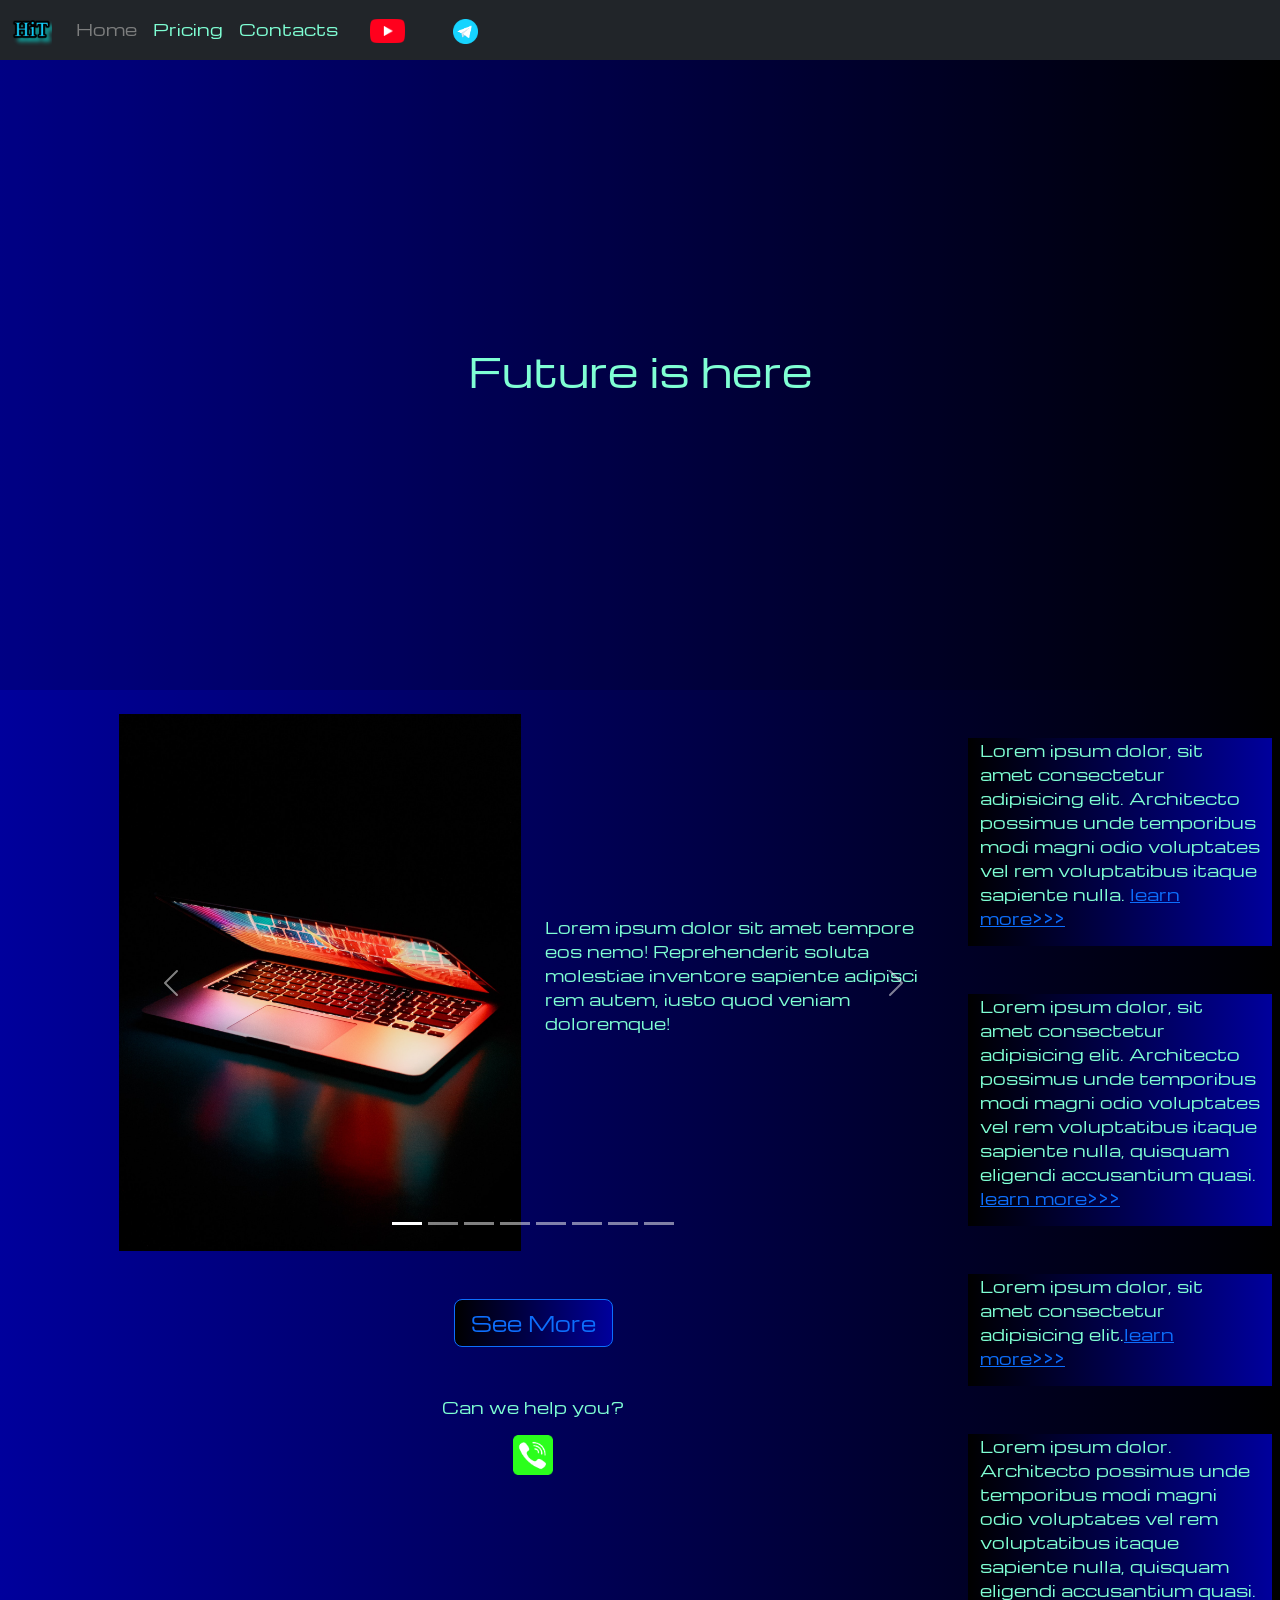
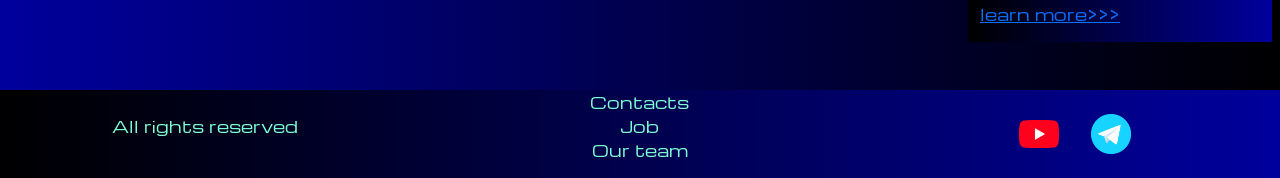
<file: index.html>
<!DOCTYPE html>
<html lang="en">

<head>
    <meta charset="UTF-8" />
    <meta name="viewport" content="width=device-width, initial-scale=1.0" />
    <link href="https://cdn.jsdelivr.net/npm/bootstrap@5.3.5/dist/css/bootstrap.min.css" rel="stylesheet"
        integrity="sha384-SgOJa3DmI69IUzQ2PVdRZhwQ+dy64/BUtbMJw1MZ8t5HZApcHrRKUc4W0kG879m7" crossorigin="anonymous" />
    <link rel="stylesheet" href="styles/mycss.css" />
<link rel="stylesheet" href="styles/bgvideo.css">

    <link rel="apple-touch-icon" sizes="180x180" href="files/favicon_io/apple-touch-icon.png">
<link rel="icon" type="image/png" sizes="32x32" href="files/favicon_io/favicon-32x32.png">
<link rel="icon" type="image/png" sizes="16x16" href="files/favicon_io/favicon-16x16.png">
<link rel="manifest" href="/site.webmanifest">

    <title>HiT</title>
</head>

<body>
    <header>
        <nav class="navbar navbar-expand-lg bg-dark">
            <div class="container-fluid">
                <a class="navbar-brand" href="/"><img src="files/logo.png" alt="logo" /></a>
                <button class="navbar-toggler" type="button" data-bs-toggle="collapse" data-bs-target="#navbarNav"
                    aria-controls="navbarNav" aria-expanded="false" aria-label="Toggle navigation">
                    <span class="navbar-toggler-icon"></span>
                </button>
                <div class="collapse navbar-collapse" id="navbarNav">
                    <ul class="navbar-nav">
                        <li class="nav-item">
                            <a class="nav-link active" aria-current="page" href="/">Home</a>
                        </li>
                        <li class="nav-item">
                            <a class="nav-link" href="pricing.html">Pricing</a>
                        </li>
                        <li class="nav-item">
                            <a class="nav-link" href="pricing.html">Contacts</a>
                        </li>
                        <li class="nav-item">
                            <a class="nav-link" href="pricing.html"><img style="width: 35px; margin-inline: 1em;"
                                    src="files/yt.png" alt="yt">
                            </a>
                        </li>
                        <li class="nav-item">
                            <a class="nav-link" href="pricing.html"> <img style="width: 25px; margin-inline: 1em;"
                                    src="files/tg.png" alt="tg">
                            </a>
                        </li>
                    </ul>
                </div>
            </div>
        </nav>
    </header>
    <section>

         <div class="bgvideo">
             <video src="files/31377-386628887_small.mp4" type="video/mp4" autoplay muted loop></video>
          <div class="effect"></div>
             <div class="video-text">
                <h1>Future is here</h1>
            </div> 
         </div>

        <div class="container-fluid mt-4">
            <div class="row">
                <div class="col-lg-1"></div>
                <div class="col-lg-8 col-md-12">
                    <div class="row">
                        <div id="carouselExampleIndicators" class="carousel slide" data-bs-ride="true">
                            <div class="carousel-indicators">
                                <button type="button" data-bs-target="#carouselExampleIndicators" data-bs-slide-to="0"
                                    class="active" aria-current="true" aria-label="Slide 1"></button>
                                <button type="button" data-bs-target="#carouselExampleIndicators" data-bs-slide-to="1"
                                    aria-label="Slide 2"></button>
                                <button type="button" data-bs-target="#carouselExampleIndicators" data-bs-slide-to="2"
                                    aria-label="Slide 3"></button>
                                <button type="button" data-bs-target="#carouselExampleIndicators" data-bs-slide-to="3"
                                    aria-label="Slide 4"></button>
                                <button type="button" data-bs-target="#carouselExampleIndicators" data-bs-slide-to="4"
                                    aria-label="Slide 5"></button>
                                <button type="button" data-bs-target="#carouselExampleIndicators" data-bs-slide-to="5"
                                    aria-label="Slide 6"></button>
                                <button type="button" data-bs-target="#carouselExampleIndicators" data-bs-slide-to="6"
                                    aria-label="Slide 7"></button>
                                <button type="button" data-bs-target="#carouselExampleIndicators" data-bs-slide-to="7"
                                    aria-label="Slide 8"></button>
                            </div>
                            <div class="carousel-inner">
                                <div class="carousel-item active">
                                    <div class="d-block w-100">
                                        <div class="row">
                                            <div class="col-row-6 col-md-6">
                                                <img src="images/laptop.png" class="w-100" alt="...">
                                            </div>
                                            <div class="col-row-6 col-md-6 slide-text">
                                                <p>Lorem ipsum dolor sit amet tempore eos nemo! Reprehenderit soluta
                                                    molestiae inventore sapiente adipisci rem autem, iusto quod veniam
                                                    doloremque!</p>
                                            </div>
                                        </div>
                                    </div>
                                </div>
                                <div class="carousel-item">
                                    <div class="d-block w-100">
                                        <div class="row">
                                            <div class="col-row-6 col-md-6 slide-text">
                                                <img src="images/gaming pc.png" class="w-100" alt="...">
                                            </div>
                                            <div class="col-row-6 col-md-6 slide-text">
                                                <p>Lorem ipsum dolor sit amet consectetur adipisicing elit. Dolores
                                                    reiciendis tempore eos nemo! adipisci rem autem, iusto quod veniam
                                                    doloremque!</p>
                                            </div>
                                        </div>
                                    </div>
                                </div>
                                <div class="carousel-item">
                                    <div class="d-block w-100">
                                        <div class="row">
                                            <div class="col-row-6 col-md-6">
                                                <img src="images/gpu.png" class="w-100" alt="...">
                                            </div>
                                            <div class="col-row-6 col-md-6 slide-text">
                                                <p>Lorem ipsum dolor sit amet consectetur adipisicing elit. Dolores
                                                    reiciendis tempore eos nemo! Reprehenderit soluta molestiae
                                                    inventore sapiente adipisci </p>
                                            </div>
                                        </div>
                                    </div>
                                </div>
                                <div class="carousel-item">
                                    <div class="d-block w-100">
                                        <div class="row">
                                            <div class="col-row-6 col-md-6 slide-text">
                                                <img src="images/cpu.png" class="w-100" alt="...">
                                            </div>
                                            <div class="col-row-6 col-md-6 slide-text">
                                                <p>Lorem ipsum dolor sit amet consectetur adipisicing elit. Dolores
                                                    reiciendis tempore eos nemo! adipisci rem autem, iusto quod veniam
                                                    doloremque!</p>
                                            </div>
                                        </div>
                                    </div>
                                </div>
                                <div class="carousel-item">
                                    <div class="d-block w-100">
                                        <div class="row">
                                            <div class="col-row-6 col-md-6 slide-text">
                                                <img src="images/acc.png" class="w-100" alt="...">
                                            </div>
                                            <div class="col-row-6 col-md-6 slide-text">
                                                <p>Lorem ipsum dolor sit amet consectetur adipisicing elit. Dolores
                                                    reiciendis tempore eos nemo! adipisci rem autem, iusto quod veniam
                                                    doloremque!</p>
                                            </div>
                                        </div>
                                    </div>
                                </div>
                                <div class="carousel-item">
                                    <div class="d-block w-100">
                                        <div class="row">
                                            <div class="col-row-6 col-md-6 slide-text">
                                                <img src="images/controller.png" class="w-100" alt="...">
                                            </div>
                                            <div class="col-row-6 col-md-6 slide-text">
                                                <p>Lorem ipsum dolor sit amet consectetur adipisicing elit. Dolores
                                                    reiciendis tempore eos nemo! adipisci rem autem, iusto quod veniam
                                                    doloremque!</p>
                                            </div>
                                        </div>
                                    </div>
                                </div>
                                <div class="carousel-item">
                                    <div class="d-block w-100">
                                        <div class="row">
                                            <div class="col-row-6 col-md-6 slide-text">
                                                <img src="images/other.png" class="w-100" alt="...">
                                            </div>
                                            <div class="col-row-6 col-md-6 slide-text">
                                                <p>Lorem ipsum dolor sit amet consectetur adipisicing elit. Dolores
                                                    reiciendis tempore eos nemo! adipisci rem autem, iusto quod veniam
                                                    doloremque!</p>
                                            </div>
                                        </div>
                                    </div>
                                </div>
                                <div class="carousel-item">
                                    <div class="d-block w-100">
                                        <div class="row">
                                            <div class="col-row-6 col-md-6 slide-text">
                                                <img src="images/vr.png" class="w-100" alt="...">
                                            </div>
                                            <div class="col-row-6 col-md-6 slide-text">
                                                <p>Lorem ipsum dolor sit amet consectetur adipisicing elit. Dolores
                                                    reiciendis tempore eos nemo! adipisci rem autem, iusto quod veniam
                                                    doloremque!</p>
                                            </div>
                                        </div>
                                    </div>
                                </div>
                            </div>
                            <button class="carousel-control-prev" type="button"
                                data-bs-target="#carouselExampleIndicators" data-bs-slide="prev">
                                <span class="carousel-control-prev-icon" aria-hidden="true"></span>
                                <span class="visually-hidden">Previous</span>
                            </button>
                            <button class="carousel-control-next" type="button"
                                data-bs-target="#carouselExampleIndicators" data-bs-slide="next">
                                <span class="carousel-control-next-icon" aria-hidden="true"></span>
                                <span class="visually-hidden">Next</span>
                            </button>
                        </div>
                        <div class="col-lg-12 col-md-12 text-center mt-4">
                            <button type="button" class="btn btn-outline-primary btn-lg my-4">See More</button>

                        </div>
                        <div class="col-lg-12 col-md-12 text-center mt-4">
                            <p>Can we help you?</p>

                        </div>

                        <div class="col-lg-12 col-md-12 text-center">
                            <img class="call-anim" style="width: 40px;" src="files/phone.png" alt="phone">

                        </div>
                    </div>

                </div>
                <div class="col-lg-3 col-md-12">
                    <div class="row px-2">
                        <div class="col-lg-12 sidebar my-4">
                            <p>
                                Lorem ipsum dolor, sit amet consectetur adipisicing elit.
                                Architecto possimus unde temporibus modi magni odio voluptates
                                vel rem voluptatibus itaque sapiente nulla.
                                <a href="#">learn more>>></a>
                            </p>
                        </div>
                        <div class="col-lg-12 sidebar my-4">
                            <p>
                                Lorem ipsum dolor, sit amet consectetur adipisicing elit.
                                Architecto possimus unde temporibus modi magni odio voluptates
                                vel rem voluptatibus itaque sapiente nulla, quisquam eligendi
                                accusantium quasi. <a href="#">learn more>>></a>
                            </p>
                        </div>
                        <div class="col-lg-12 sidebar my-4">
                            <p>
                                Lorem ipsum dolor, sit amet consectetur adipisicing elit.<a href="#">learn more>>></a>
                            </p>
                        </div>
                        <div class="col-lg-12 sidebar my-4">
                            <p>
                                Lorem ipsum dolor. Architecto possimus unde temporibus modi
                                magni odio voluptates vel rem voluptatibus itaque sapiente
                                nulla, quisquam eligendi accusantium quasi.
                                <a href="#">learn more>>></a>
                            </p>
                        </div>
                    </div>
                </div>
            </div>
        </div>
    </section>

    <footer class="mt-4">
        <div class="concontainer-fluid">
            <div class="row">
                <div class="col-lg-4 col-md-12 footer-text text-center">
                    <p>All rights reserved</p>
                </div>
                <div class="col-lg-4 col-md-12 footer-text text-center">
                    <p>Contacts <br>Job<br>Our team</p>
                </div>
                <div class="col-lg-4 col-md-12 media-links">
                    <img style="width: 40px; margin-inline: 1em;" src="files/yt.png" alt="yt">
                    <img style="width: 40px; margin-inline: 1em;" src="files/tg.png" alt="tg">
                </div>
            </div>
        </div>
    </footer>

    <script src="https://cdn.jsdelivr.net/npm/bootstrap@5.3.5/dist/js/bootstrap.bundle.min.js"
        integrity="sha384-k6d4wzSIapyDyv1kpU366/PK5hCdSbCRGRCMv+eplOQJWyd1fbcAu9OCUj5zNLiq"
        crossorigin="anonymous"></script>
</body>

</html>
</file>
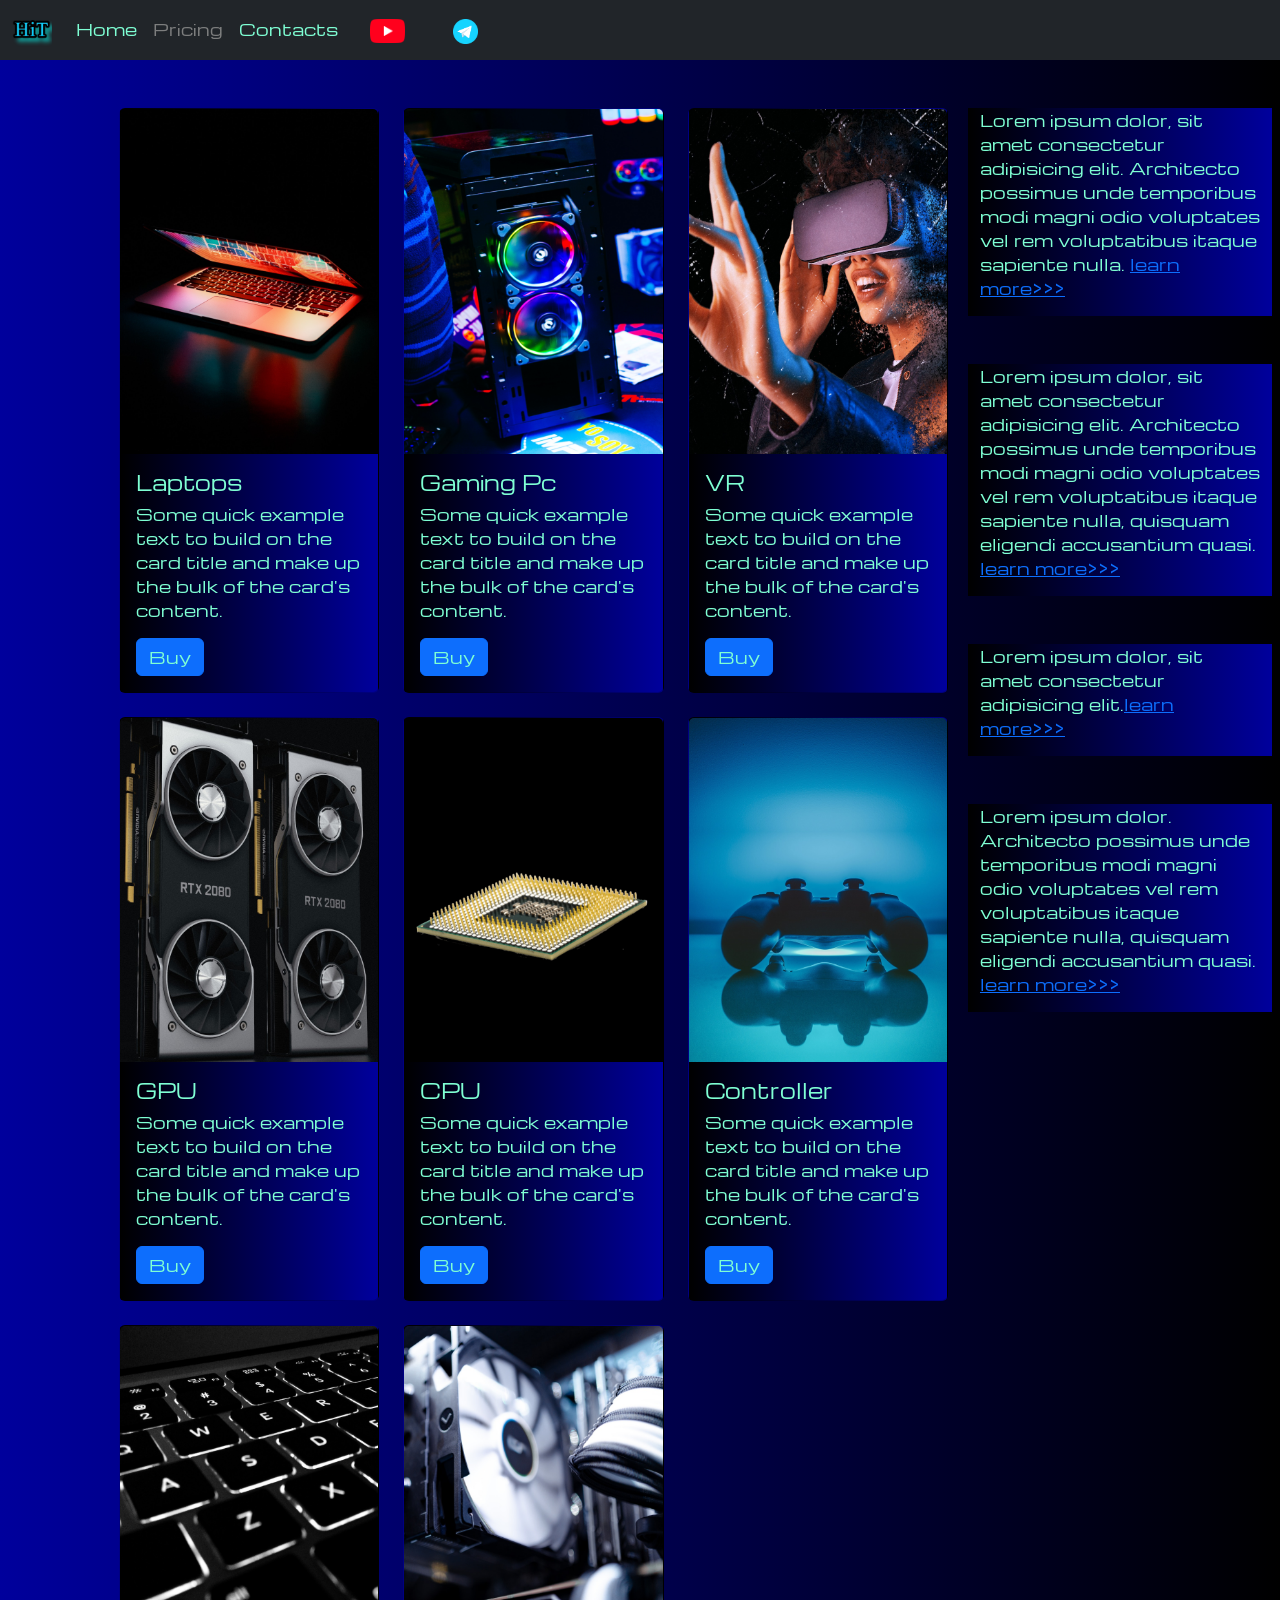
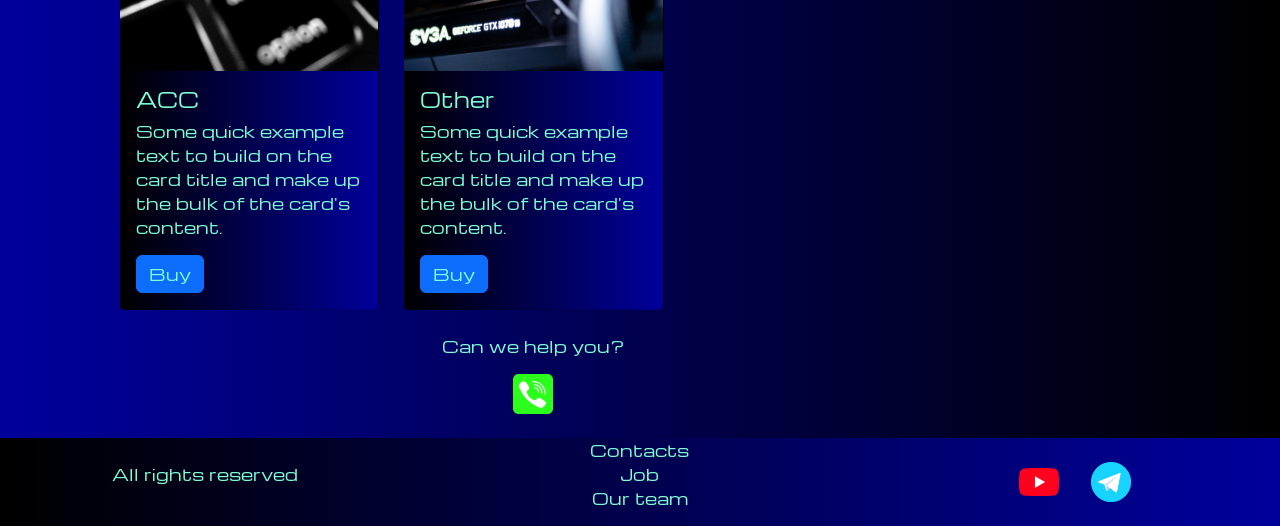
<file: pricing.html>
<!DOCTYPE html>
<html lang="en">

<head>
  <meta charset="UTF-8">
  <meta name="viewport" content="width=device-width, initial-scale=1.0">
  <link href="https://cdn.jsdelivr.net/npm/bootstrap@5.3.5/dist/css/bootstrap.min.css" rel="stylesheet"
    integrity="sha384-SgOJa3DmI69IUzQ2PVdRZhwQ+dy64/BUtbMJw1MZ8t5HZApcHrRKUc4W0kG879m7" crossorigin="anonymous">
  <link rel="stylesheet" href="styles/mycss.css">
  <link rel="apple-touch-icon" sizes="180x180" href="files/favicon_io/apple-touch-icon.png">
  <link rel="icon" type="image/png" sizes="32x32" href="files/favicon_io/favicon-32x32.png">
  <link rel="icon" type="image/png" sizes="16x16" href="files/favicon_io/favicon-16x16.png">
  <link rel="manifest" href="files/favicon_io/site.webmanifest">
  <title>HiT</title>
</head>

<body>

  <header>
    <nav class="navbar navbar-expand-lg bg-dark">
      <div class="container-fluid">
        <a class="navbar-brand" href="/"><img src="files/logo.png" alt="logo"></a>
        <button class="navbar-toggler" type="button" data-bs-toggle="collapse" data-bs-target="#navbarNav"
          aria-controls="navbarNav" aria-expanded="false" aria-label="Toggle navigation">
          <span class="navbar-toggler-icon"></span>
        </button>
        <div class="collapse navbar-collapse" id="navbarNav">
          <ul class="navbar-nav">
            <li class="nav-item">
              <a class="nav-link" aria-current="page" href="/">Home</a>
            </li>
            <li class="nav-item">
              <a class="nav-link active" href="pricing.html">Pricing</a>
            </li>
            <li class="nav-item">
              <a class="nav-link" href="pricing.html">Contacts</a>
          </li>
          <li class="nav-item">
              <a class="nav-link" href="pricing.html"><img style="width: 35px; margin-inline: 1em;"
                      src="files/yt.png" alt="yt">
                  </a>
          </li>
          <li class="nav-item">
              <a class="nav-link" href="pricing.html"> <img style="width: 25px; margin-inline: 1em;" src="files/tg.png" alt="tg">
                  </a>
         
          </ul>
        </div>
      </div>
    </nav>
  </header>
  <section>
    <div class="container-fluid mt-4 ">
      <div class="row">
        <div class="col-lg-1">

        </div>
        <div class="col-lg-8 col-md-12">
          <div class="row">
            <div class="col-lg-4 col-md-6 mt-4 ">
              <div class="card">
                <a href="#"><img src="images/laptop.png" class="card-img-top" alt="laptop"></a>   
                <div class="card-body">
                  <h5 class="card-title"><a href="#">Laptops</a></h5>
                  <p class="card-text"><a href="#">
                    Some quick example text to build on the card title and make up the bulk of the
                      card's
                  </a>
                    <a href="#">content.</a></p>
                  <a href="#" class="btn btn-primary">Buy</a>
                </div>
              </div>
            </div>
            <div class="col-lg-4 col-md-6 mt-4 ">
              <div class="card">
                <img src="images/gaming pc.png" class="card-img-top" alt="Gaming pc">
                <div class="card-body">
                  <h5 class="card-title">Gaming Pc</h5>
                  <p class="card-text">Some quick example text to build on the card title and make up the bulk of the
                    card's
                    content.</p>
                  <a href="#" class="btn btn-primary">Buy</a>
                </div>
              </div>
            </div>
            <div class="col-lg-4 col-md-6 mt-4 ">
              <div class="card ">
                <img src="images/vr.png" class="card-img-top" alt="vr">
                <div class="card-body">
                  <h5 class="card-title">VR</h5>
                  <p class="card-text">Some quick example text to build on the card title and make up the bulk of the
                    card's
                    content.</p>
                  <a href="#" class="btn btn-primary">Buy</a>
                </div>
              </div>
            </div>
            <div class="col-lg-4 col-md-6 mt-4 ">
              <div class="card ">
                <img src="images/gpu.png" class="card-img-top" alt="GPU">
                <div class="card-body">
                  <h5 class="card-title">GPU</h5>
                  <p class="card-text">Some quick example text to build on the card title and make up the bulk of the
                    card's
                    content.</p>
                  <a href="#" class="btn btn-primary">Buy</a>
                </div>
              </div>
            </div>
            <div class="col-lg-4 col-md-6 mt-4 ">
              <div class="card ">
                <img src="images/cpu.png" class="card-img-top" alt="CPU">
                <div class="card-body">
                  <h5 class="card-title">CPU</h5>
                  <p class="card-text">Some quick example text to build on the card title and make up the bulk of the
                    card's
                    content.</p>
                  <a href="#" class="btn btn-primary">Buy</a>
                </div>
              </div>
            </div>
            <div class="col-lg-4 col-md-6 mt-4 ">
              <div class="card ">
                <img src="images/controller.png" class="card-img-top" alt="Controller">
                <div class="card-body"> 
                  <h5 class="card-title">Controller</h5>
                  <p class="card-text">Some quick example text to build on the card title and make up the bulk of the
                    card's
                    content.</p>
                  <a href="#" class="btn btn-primary">Buy</a>
                </div>
              </div>
            </div>
            <div class="col-lg-4 col-md-6 mt-4 ">
              <div class="card ">
                <img src="images/acc.png" class="card-img-top" alt="ACC">
                <div class="card-body">
                  <h5 class="card-title">ACC</h5>
                  <p class="card-text">Some quick example text to build on the card title and make up the bulk of the
                    card's
                    content.</p>
                  <a href="#" class="btn btn-primary">Buy</a>
                </div>
              </div>
            </div>
            <div class="col-lg-4 col-md-6 mt-4 ">
              <div class="card ">
                <img src="images/other.png" class="card-img-top" alt="Other">
                <div class="card-body">
                  <h5 class="card-title">Other</h5>
                  <p class="card-text">Some quick example text to build on the card title and make up the bulk of the
                    card's
                    content.</p>
                  <a href="#" class="btn btn-primary">Buy</a>
                </div>
              </div>
            </div>
          </div>
        
        <div class="col-lg-12 col-md-12 text-center mt-4">
            <p>Can we help you?</p>

        </div>

        <div class="col-lg-12 col-md-12 text-center">
            <img class="call-anim" style="width: 40px;" src="files/phone.png" alt="phone">

        </div>
        </div>
        <div class="col-lg-3 col-md-12">
          <div class="row px-2 ">
            <div class="col-lg-12 sidebar my-4">
              <p>Lorem ipsum dolor, sit amet consectetur adipisicing elit. Architecto possimus unde temporibus modi magni odio voluptates vel rem voluptatibus itaque sapiente nulla. <a href="#">learn more>>></a></p>
            </div>
            <div class="col-lg-12 sidebar my-4">
              <p>Lorem ipsum dolor, sit amet consectetur adipisicing elit. Architecto possimus unde temporibus modi magni odio voluptates vel rem voluptatibus itaque sapiente nulla, quisquam eligendi accusantium quasi. <a href="#">learn more>>></a></p>
            </div>
            <div class="col-lg-12 sidebar my-4">
              <p>Lorem ipsum dolor, sit amet consectetur adipisicing elit.<a href="#">learn more>>></a></p>
            </div>
            <div class="col-lg-12 sidebar my-4">
              <p>Lorem ipsum dolor. Architecto possimus unde temporibus modi magni odio voluptates vel rem voluptatibus itaque sapiente nulla, quisquam eligendi accusantium quasi. <a href="#">learn more>>></a></p>
            </div>
          </div>
        </div>
      </div>
 
    </div>
  </section>


  <footer class="mt-4">
    <div class="concontainer-fluid">
      <div class="row">
          <div class="col-lg-4 col-md-12 footer-text text-center">
              <p>All rights reserved</p>
          </div>
          <div class="col-lg-4 col-md-12 footer-text text-center">
              <p>Contacts <br>Job<br>Our team</p>
          </div>
          <div class="col-lg-4 col-md-12 media-links">
              <img style="width: 40px; margin-inline: 1em;" src="files/yt.png" alt="yt">
              <img style="width: 40px; margin-inline: 1em;" src="files/tg.png" alt="tg">
          </div>
      </div>
  </div>
  </footer>

  <script src="https://cdn.jsdelivr.net/npm/bootstrap@5.3.5/dist/js/bootstrap.bundle.min.js"
    integrity="sha384-k6d4wzSIapyDyv1kpU366/PK5hCdSbCRGRCMv+eplOQJWyd1fbcAu9OCUj5zNLiq"
    crossorigin="anonymous"></script>
</body>

</html>
</file>
<file: styles/mycss.css>
@import url('https://fonts.googleapis.com/css?family=Michroma&display=swap');
body {
    font-family: Michroma, serif;
    background: linear-gradient(90deg, #00009c 0%, #000000 100%);
}

p{
    color: aquamarine;
}
.nav-link {
    color: aquamarine; 
}

 .navbar-nav .nav-link.active {
    color: rgb(125, 126, 126);
 }
 .navbar-brand img {
width: 40px;
 }
 .navbar-toggler {
   background-color:rgb(133, 133, 133); 
 }
 .sidebar {
    color: aquamarine;
    background: linear-gradient(270deg, #00009c 0%, #000000 100%); 
 }
 .card {
   background: linear-gradient(270deg, #00009c 0%, #000000 100%); 
 color:aquamarine ;
}

.card a {
    text-decoration:none;
    color: aquamarine;
    
}
.slide-text,
.footer-text {
    color: aquamarine ;
    margin: auto auto;
}
footer,
.btn-outline-primary {
    background: linear-gradient(270deg, #00009c 0%, #000000 100%); 
}
.media-links {
    display: flex;
    justify-content:center ;
    align-items: center;
}

.call-anim {
    animation: call 2s ease 0s infinite normal none;
}
@keyframes call {
	0%,
	100% {
		transform: translateX(0%);
		transform-origin: 50% 50%;
	}

	15% {
		transform: translateX(-30px) rotate(-6deg);
	}

	30% {
		transform: translateX(15px) rotate(6deg);
	}

	45% {
		transform: translateX(-15px) rotate(-3.6deg);
	}

	60% {
		transform: translateX(9px) rotate(2.4deg);
	}

	75% {
		transform: translateX(-6px) rotate(-1.2deg);
	}
}

@media (max-width:755px) {
   .carousel-indicators {
    display: none;
   } 
}
</file>
<file: styles/bgvideo.css>
.bgvideo  {
    height: 70vh;
    width: 100%;
    position: relative;
    display: flex;
    justify-content: center;
    align-items: center;
}
.bgvideo video {
    height: 70vh;
    width: 100%;
    position: absolute;
    top:0;
    left: 0;
    object-fit: cover;
    z-index: 1;
}

.effect {
    height: 70vh;
    width: 100%;
    position: absolute;
    top:0;
    left: 0;
    object-fit: cover;
    z-index: 2;
    background-color: rgba(0, 0, 0, 0.151);
}

.video-text {
    color: aquamarine;
    z-index: 2;
}
</file>
